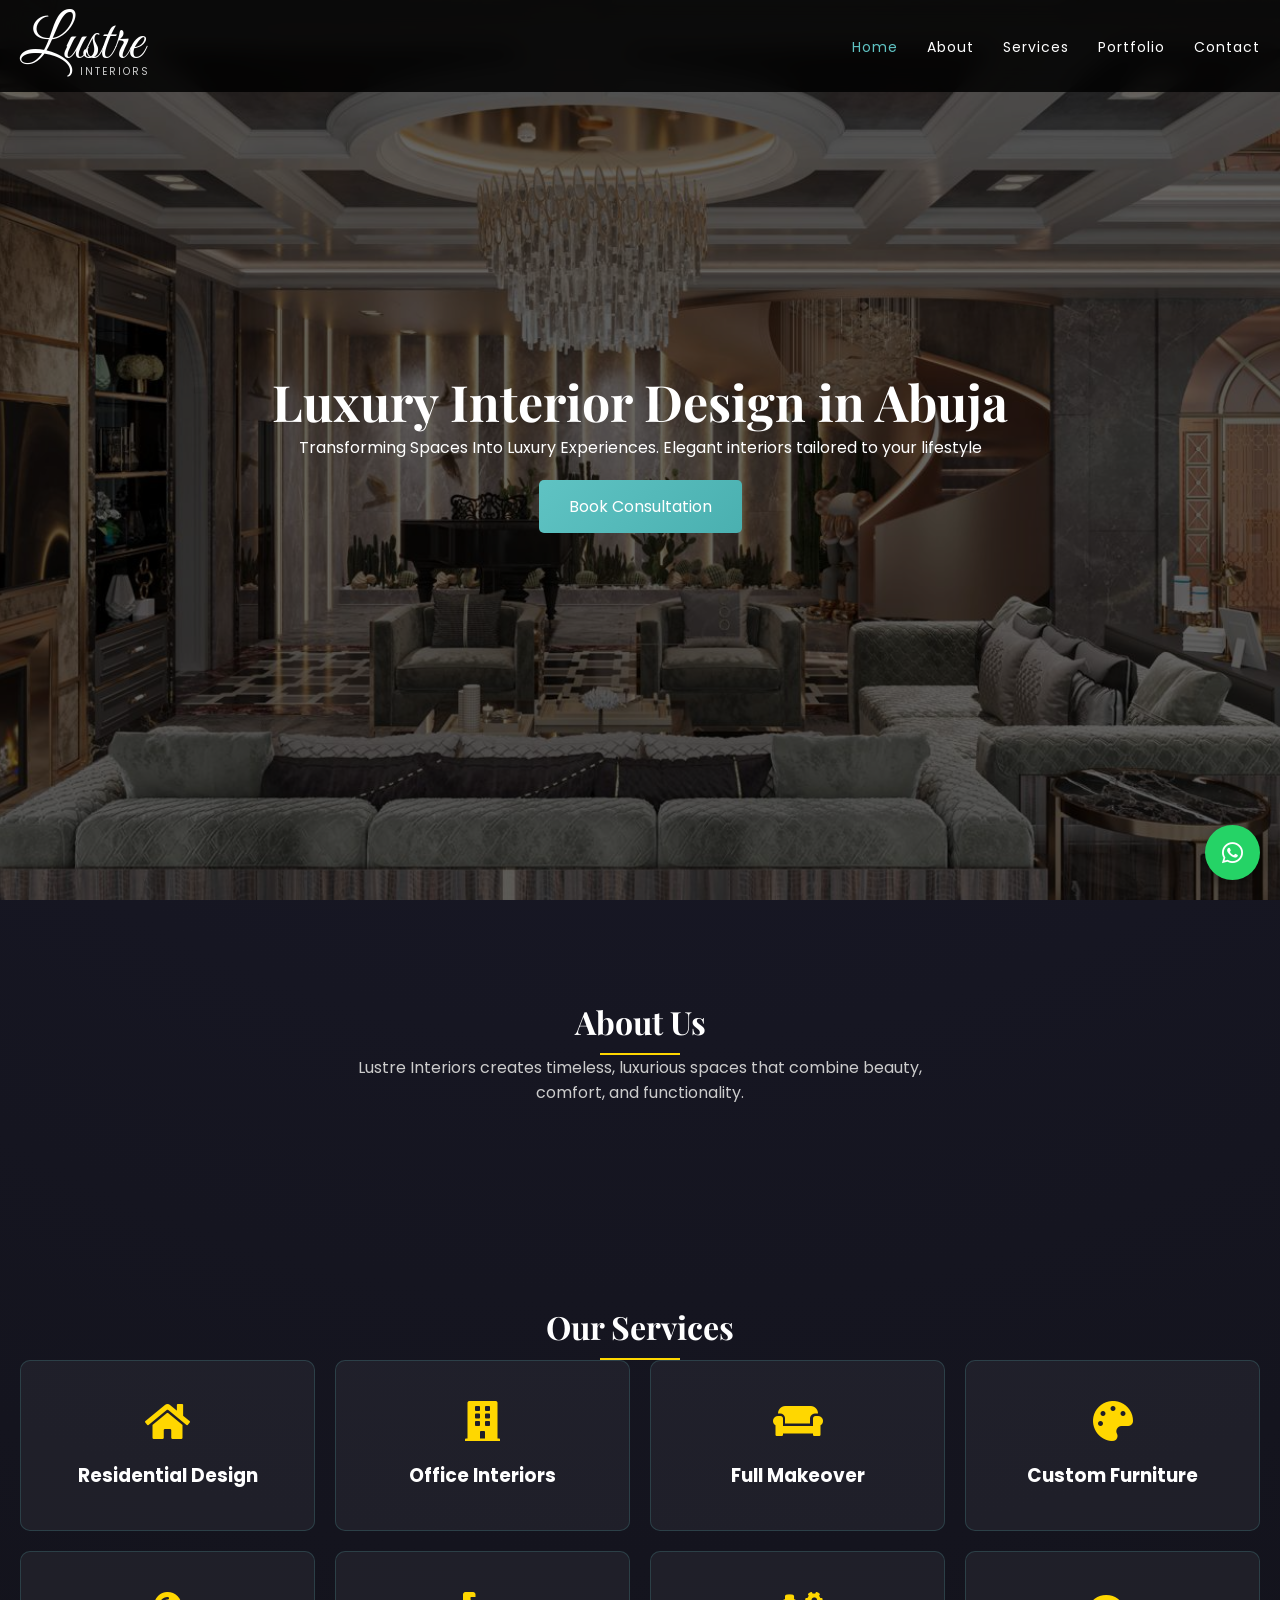
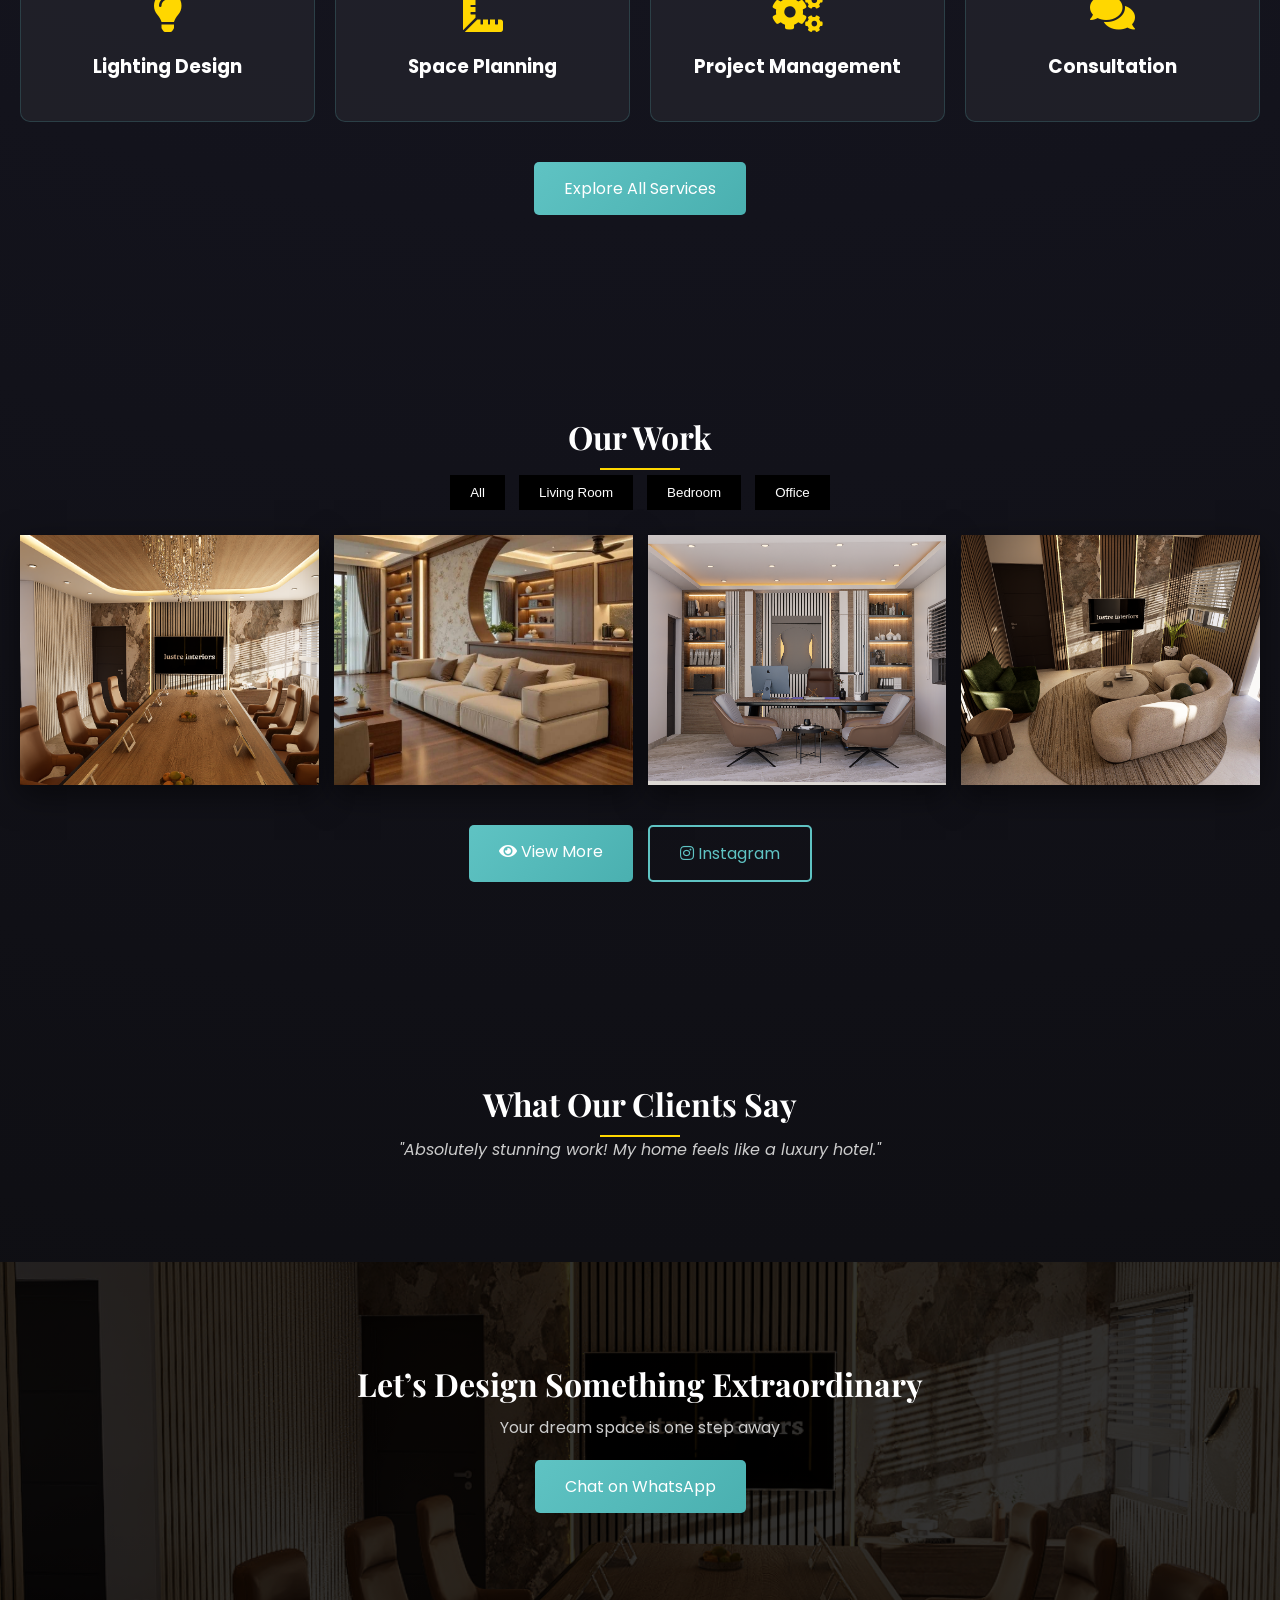
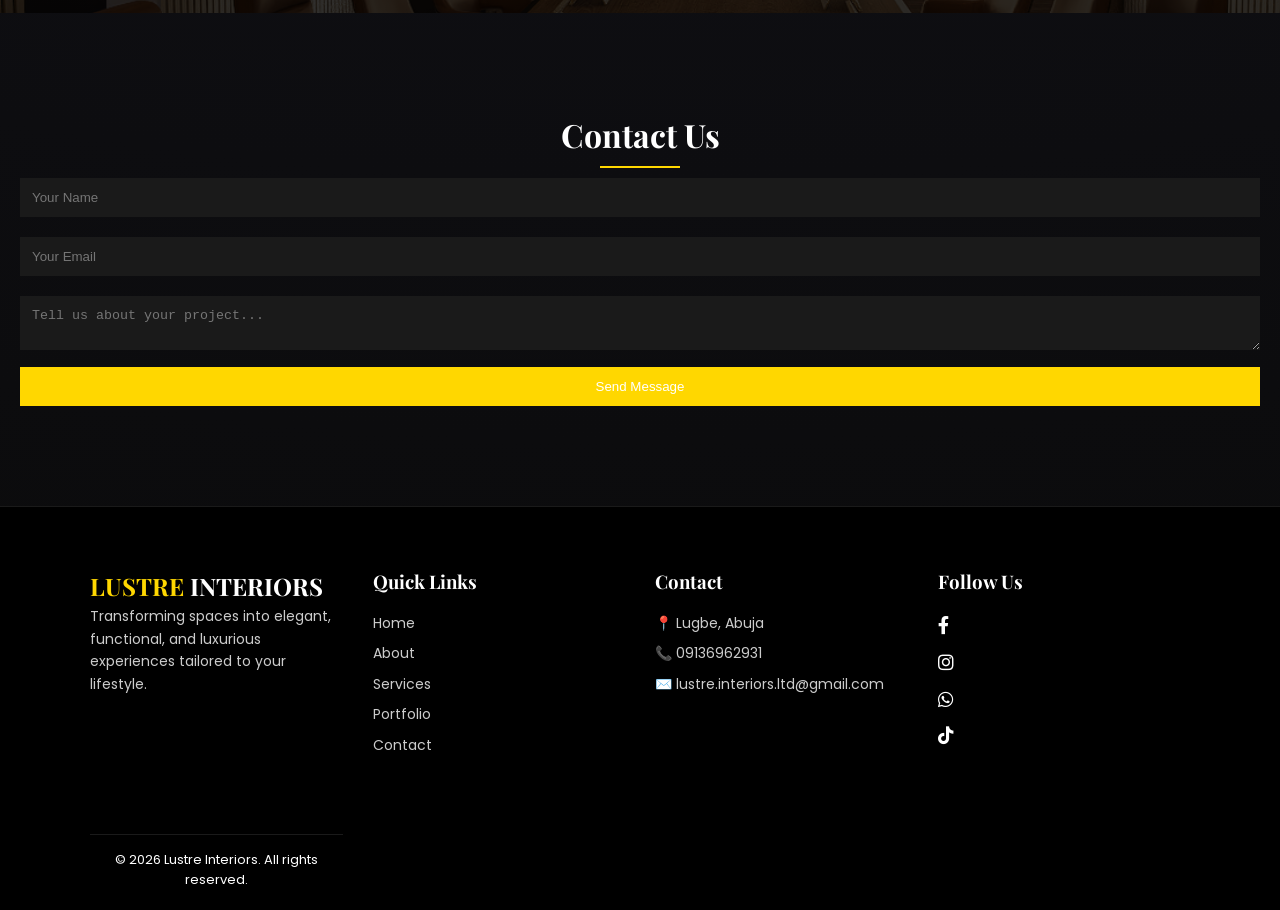
<file: index.html>
<!DOCTYPE html>
<html lang="en">
<head>
  <meta charset="UTF-8">

  <!-- SEO META TAGS -->
  <title>Luxury Interior Design in Abuja | Lustre Interiors</title>
  <meta name="viewport" content="width=device-width, initial-scale=1.0">
  <meta name="description" content="Luxury interior design services in Abuja. Lustre Interiors transforms homes and offices into elegant, functional spaces.">
<meta name="keywords" content="interior design Abuja, home decor Nigeria, luxury interiors, office design Abuja">
<meta name="author" content="Lustre Interiors">

<!-- Open Graph  -->
<meta property="og:title" content="Lustre Interiors">
<meta property="og:description" content="Transforming spaces into luxury experiences">
<meta property="og:image" content="images/preview.jpg">
<meta property="og:type" content="website">

<!-- Favicon -->
<link rel="icon"  href="images/logo1.png">

  <!-- Google Fonts -->
   <link href="https://fonts.googleapis.com/css2?family=Great+Vibes&display=swap" rel="stylesheet">
  <link href="https://fonts.googleapis.com/css2?family=Playfair+Display:wght@600&family=Poppins:wght@300;400;500&display=swap" rel="stylesheet">

  <!-- Icons -->
  <link rel="stylesheet" href="https://cdnjs.cloudflare.com/ajax/libs/font-awesome/5.15.4/css/all.min.css">
  
  <!-- CSS -->
  <link rel="stylesheet" href="style.css">
</head>

<body>
    <!-- LOADER -->
     <div id="loader">
  <div class="loader-content">
    <h1 class="logo-script">Lustre</h1>
    <p class="logo-sub">INTERIORS</p>
  </div>
</div>

<!-- NAVBAR -->
<header class="navbar">

  <!-- LOGO -->
    <div class="logo-text">
      <span class="logo-script">Lustre</span>
      <span class="logo-sub">INTERIORS</span>
    </div>

  <!-- NAV LINKS (CENTER) -->
  <nav id="nav-menu">
    <a href="index.html" class="nav-link active">Home</a>
    <a href="about.html" class="nav-link">About</a>
    <a href="services.html" class="nav-link">Services</a>
    <a href="portfolio.html" class="nav-link">Portfolio</a>
    <a href="contact.html" class="nav-link">Contact</a>
  </nav>

  <!-- MENU TOGGLE (RIGHT) -->
  <div class="menu-toggle" id="menu-toggle">
    <i class="fas fa-bars"></i>
  </div>

</header>

<!-- HERO -->
<section class="hero">
  <div class="hero-content">
    <h1>Luxury Interior Design in Abuja</h1>
    <p>Transforming Spaces Into Luxury Experiences. Elegant interiors tailored to your lifestyle</p>
    <a href="contact.html" class="btn">Book Consultation</a>
  </div>
</section>

<!-- ABOUT -->
<section class="section fade-in">
  <h2>About Us</h2>
  <p>Lustre Interiors creates timeless, luxurious spaces that combine beauty, comfort, and functionality.</p>
</section>

<!-- SERVICES -->
<section class="section services fade-in">
  <h2>Our Services</h2>
  <div class="grid">

     <div class="card"><i class="fas fa-home icon"></i><h3>Residential Design</h3></div>
    <div class="card"><i class="fas fa-building icon"></i><h3>Office Interiors</h3></div>
    <div class="card"><i class="fas fa-couch icon"></i><h3>Full Makeover</h3></div>
    <div class="card"><i class="fas fa-palette icon"></i><h3>Custom Furniture</h3></div>
    <div class="card"><i class="fas fa-lightbulb icon"></i><h3>Lighting Design</h3></div>
    <div class="card"><i class="fas fa-ruler-combined icon"></i><h3>Space Planning</h3></div>
    <div class="card"><i class="fas fa-cogs icon"></i><h3>Project Management</h3></div>
    <div class="card"><i class="fas fa-comments icon"></i><h3>Consultation</h3></div>

  </div>

  <!-- VIEW ALL SERVICES BUTTON -->
<div class="services-btn">
  <a href="services.html" class="btn">Explore All Services</a>
</div>
</section>

<!-- PORTFOLIO -->
<section class="section">
  <h2>Our Work</h2>

  <!-- FILTER BUTTONS -->
  <div class="filters">
    <button onclick="filterSelection('all')">All</button>
    <button onclick="filterSelection('living')">Living Room</button>
    <button onclick="filterSelection('bedroom')">Bedroom</button>
    <button onclick="filterSelection('office')">Office</button>
  </div>

  <!-- GALLERY -->
 <div class="gallery">
    <img src="images/conference3.png" alt="Interior project" class="filter living">
    <img src="images/livingroom3.jpeg" alt="Interior project" class="filter bedroom">
    <img src="images/md2.png" alt="Interior project" class="filter office">
    <img src="images/lobby2.png" alt="Interior project" class="filter living">
  </div>

  <!-- VIEW MORE BUTTON -->
<div class="portfolio-btn">
    <a href="portfolio.html" class="btn"><i class="fas fa-eye"></i> View More</a>
    <a href="https://instagram.com/lustre_interiors" target="_blank" class="btn outline">
      <i class="fab fa-instagram"></i> Instagram
    </a>
  </div>
</section>

<!-- TESTIMONIALS -->
<section class="section testimonial">
  <h2>What Our Clients Say</h2>
  <div class="slider">
    <p class="slide active">"Absolutely stunning work! My home feels like a luxury hotel."</p>
    <p class="slide">"Professional, detailed and elegant. Highly recommend!"</p>
    <p class="slide">"They transformed my space beyond expectations."</p>
  </div>
</section>

<!-- CTA -->
<section class="cta">
  <h2>Let’s Design Something Extraordinary</h2>
  <p>Your dream space is one step away</p>
  <a href="https://wa.me/2349136962931" class="btn">Chat on WhatsApp</a>
</section>

<!-- Lightbox -->
<div id="lightbox" class="lightbox">
  <span onclick="closeLightbox()" class="close">&times;</span>
  <img id="lightbox-img">
</div>

<!-- CONTACT -->
<section class="section">
  <h2>Contact Us</h2>

  <!-- FORM -->
<form action="https://formspree.io/f/xykbapwp" method="POST" class="contact-form">      
     <input type="text" name="name" placeholder="Your Name" required>

    <input type="email" name="email" placeholder="Your Email" required>

    <textarea name="message" placeholder="Tell us about your project..." required></textarea>

    <button type="submit">Send Message</button>
    </form>
</section>

<!-- FOOTER -->
<footer class="footer">
  <div class="footer-container">

    <!-- BRAND -->
    <div class="footer-col">
      <h2 class="footer-logo"><span>LUSTRE</span> INTERIORS</h2>
      <p>
        Transforming spaces into elegant, functional, and luxurious experiences tailored to your lifestyle.
      </p>
    </div>

    <!-- QUICK LINKS -->
    <div class="footer-col">
      <h3>Quick Links</h3>
      <a href="index.html">Home</a>
      <a href="about.html">About</a>
      <a href="services.html">Services</a>
      <a href="portfolio.html">Portfolio</a>
      <a href="contact.html">Contact</a>
    </div>

    <!-- CONTACT -->
    <div class="footer-col">
      <h3>Contact</h3>
      <p>📍 Lugbe, Abuja</p>
      <p>📞 09136962931</p>
      <p>✉️ lustre.interiors.ltd@gmail.com</p>
    </div>

    <div class="footer-col">
  <h3>Follow Us</h3>

  <div class="socials">
    <a href="https://facebook.com/lustre interiors" target="_blank">
      <i class="fab fa-facebook-f"></i>
    </a>

    <a href="https://instagram.com/lustre_interiors" target="_blank">
      <i class="fab fa-instagram"></i>
    </a>

    <a href="https://wa.me/2349136962931" target="_blank">
      <i class="fab fa-whatsapp"></i>
    </a>

    <a href="https://tiktok.com/@lustre.interiors" target="_blank">
      <i class="fab fa-tiktok"></i>
    </a>

  </div>
</div>

  <div class="footer-bottom">
    <p>© 2026 Lustre Interiors. All rights reserved.</p>
  </div>
</footer>

<!-- WhatsApp Button -->
<a href="https://wa.me/2349136962931" class="whatsapp" target="_blank">
  <i class="fab fa-whatsapp"></i>
</a>

<!-- JS -->
<script src="script.js"></script>

</body>
</html>
</file>
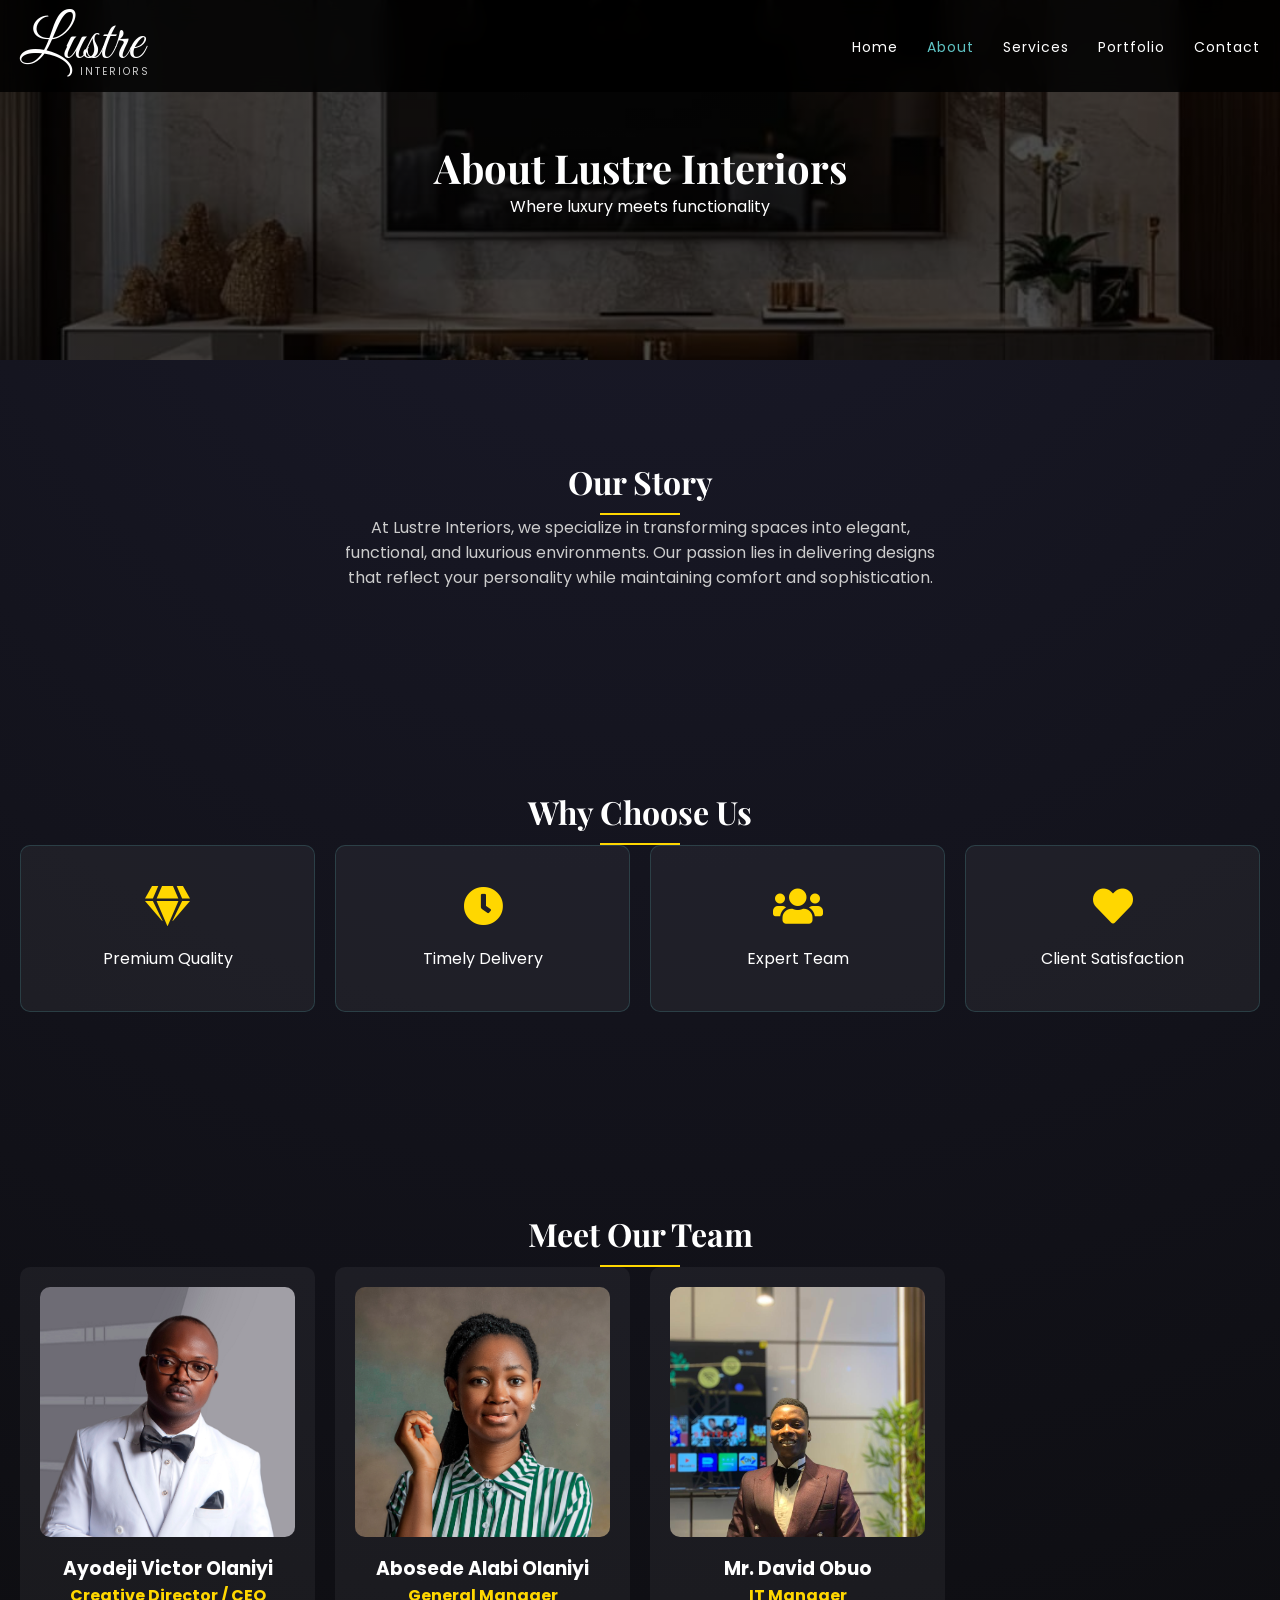
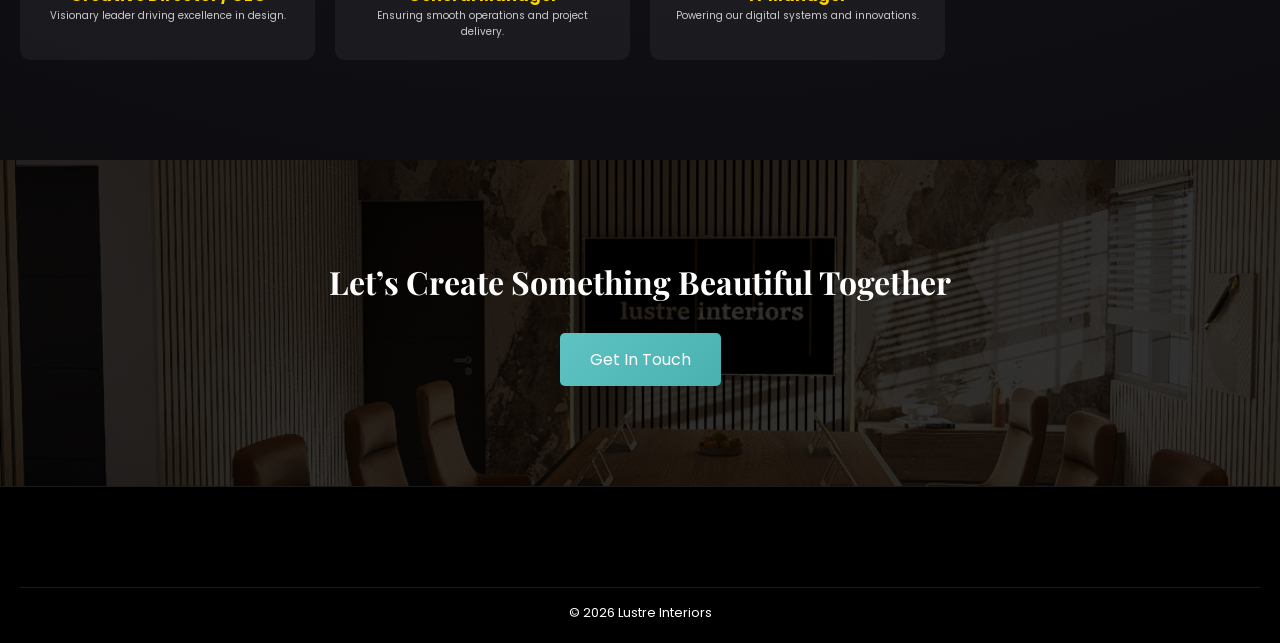
<file: about.html>
<!DOCTYPE html>
<html lang="en">
<head>
  <meta charset="UTF-8">
  <title>About Us - Lustre Interiors</title>
  <meta name="viewport" content="width=device-width, initial-scale=1.0">
  <meta name="description" content="Luxury interior design services in Abuja. Lustre Interiors transforms homes and offices into elegant, functional spaces.">
<meta name="keywords" content="interior design Abuja, home decor Nigeria, luxury interiors, office design Abuja">
<meta name="author" content="Lustre Interiors">

<meta property="og:title" content="Lustre Interiors">
<meta property="og:description" content="Transforming spaces into luxury experiences">
<meta property="og:image" content="images/preview.jpg">
<meta property="og:type" content="website">

  <!-- Google Fonts -->
   <link href="https://fonts.googleapis.com/css2?family=Great+Vibes&display=swap" rel="stylesheet">
  <link href="https://fonts.googleapis.com/css2?family=Playfair+Display:wght@600&family=Poppins:wght@300;400;500&display=swap" rel="stylesheet">

  <!-- Icons -->
  <link rel="stylesheet" href="https://cdnjs.cloudflare.com/ajax/libs/font-awesome/5.15.4/css/all.min.css">
  
  <!-- CSS -->
  <link rel="stylesheet" href="style.css">
</head>

<body>
    <!-- LOADER -->
     <div id="loader">
  <div class="loader-content">
    <h1 class="logo-script">Lustre</h1>
    <p class="logo-sub">INTERIORS</p>
  </div>
</div>

<!-- NAVBAR -->
<header class="navbar">

  <!-- LOGO -->
    <div class="logo-text">
      <span class="logo-script">Lustre</span>
      <span class="logo-sub">INTERIORS</span>
    </div>

  <!-- NAV LINKS (CENTER) -->
  <nav id="nav-menu">
    <a href="index.html" class="nav-link">Home</a>
    <a href="about.html" class="nav-link active">About</a>
    <a href="services.html" class="nav-link">Services</a>
    <a href="portfolio.html" class="nav-link">Portfolio</a>
    <a href="contact.html" class="nav-link">Contact</a>
  </nav>

  <!-- MENU TOGGLE (RIGHT) -->
  <div class="menu-toggle" id="menu-toggle">
    <i class="fas fa-bars"></i>
  </div>

</header>

<!-- HERO -->
<section class="about-hero">
  <h1>About Lustre Interiors</h1>
  <p>Where luxury meets functionality</p>
</section>

<!-- STORY -->
<section class="section">
  <h2>Our Story</h2>
  <p>
    At Lustre Interiors, we specialize in transforming spaces into elegant, functional,
    and luxurious environments. Our passion lies in delivering designs that reflect
    your personality while maintaining comfort and sophistication.
  </p>
</section>

<!-- VALUES -->
<section class="section values">
  <h2>Why Choose Us</h2>

  <div class="grid">
    <div class="card"><i class="fas fa-gem icon"></i>Premium Quality</div>
    <div class="card"><i class="fas fa-clock icon"></i>Timely Delivery</div>
    <div class="card"><i class="fas fa-users icon"></i>Expert Team</div>
    <div class="card"><i class="fas fa-heart icon"></i>Client Satisfaction</div>
  </div>
</section>

<!-- TEAM -->
<section class="section team">
  <h2>Meet Our Team</h2>

  <div class="team-grid">

    <div class="team-card">
      <img src="images/ceo.jpg">
      <h3>Ayodeji Victor Olaniyi</h3>
       <h4>Creative Director / CEO</h4>
      <p>Visionary leader driving excellence in design.</p>
    </div>

    <div class="team-card">
      <img src="images/manager.jpg">
      <h3>Abosede Alabi Olaniyi</h3>
        <h4>General Manager</h4>
      <p>Ensuring smooth operations and project delivery.</p>
    </div>

    <div class="team-card">
      <img src="images/ogadave.jpg">
      <h3>Mr. David Obuo</h3>
      <h4>IT Manager</h4>
      <p>Powering our digital systems and innovations.</p>
    </div>

    <!--- 
    <div class="team-card">
      <img src="images/team.jpg">
      <h3>Our Team</h3>
      <p>Dedicated professionals bringing ideas to life.</p>
    </div>
    -->
    

  </div>
</section>

<!-- CTA -->
<section class="cta">
  <h2>Let’s Create Something Beautiful Together</h2>
  <a href="contact.html" class="btn">Get In Touch</a>
</section>

<!-- FOOTER -->
<footer class="footer">
  <div class="footer-bottom">
    <p>© 2026 Lustre Interiors</p>
  </div>
</footer>

<!-- JS -->
<script src="script.js"></script>

</body>
</html>
</file>
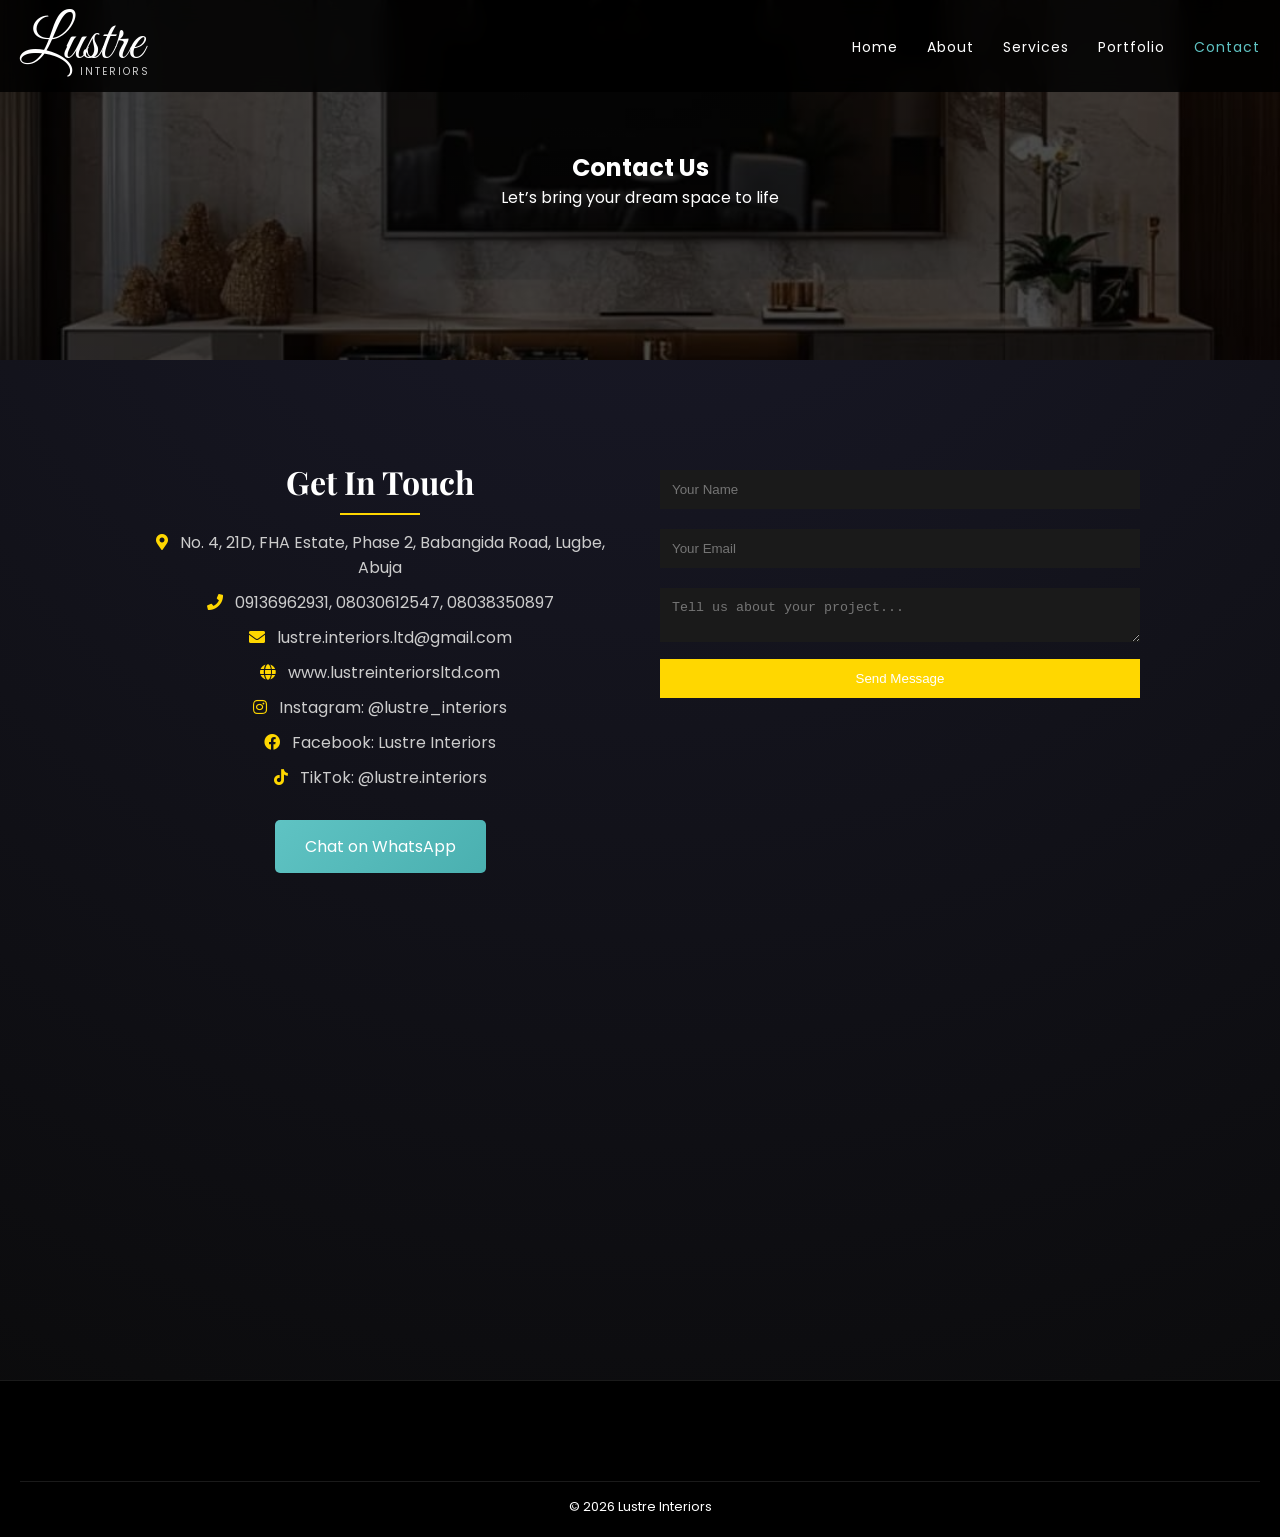
<file: contact.html>
<!DOCTYPE html>
<html lang="en">
<head>
  <meta charset="UTF-8">
  <title>Contact Us - Lustre Interiors</title>
  <meta name="viewport" content="width=device-width, initial-scale=1.0">
  <meta name="description" content="Luxury interior design services in Abuja. Lustre Interiors transforms homes and offices into elegant, functional spaces.">
<meta name="keywords" content="interior design Abuja, home decor Nigeria, luxury interiors, office design Abuja">
<meta name="author" content="Lustre Interiors">

<meta property="og:title" content="Lustre Interiors">
<meta property="og:description" content="Transforming spaces into luxury experiences">
<meta property="og:image" content="images/preview.jpg">
<meta property="og:type" content="website">

  <!-- Google Fonts -->
   <link href="https://fonts.googleapis.com/css2?family=Great+Vibes&display=swap" rel="stylesheet">
  <link href="https://fonts.googleapis.com/css2?family=Playfair+Display:wght@600&family=Poppins:wght@300;400;500&display=swap" rel="stylesheet">

  <!-- Icons -->
  <link rel="stylesheet" href="https://cdnjs.cloudflare.com/ajax/libs/font-awesome/5.15.4/css/all.min.css">
  
  <!-- CSS -->
  <link rel="stylesheet" href="style.css">
</head>

<body>
   <!-- LOADER -->
     <div id="loader">
  <div class="loader-content">
    <h1 class="logo-script">Lustre</h1>
    <p class="logo-sub">INTERIORS</p>
  </div>
</div>

<!-- NAVBAR -->
<header class="navbar">

  <!-- LOGO -->
    <div class="logo-text">
      <span class="logo-script">Lustre</span>
      <span class="logo-sub">INTERIORS</span>
    </div>

  <!-- NAV LINKS (CENTER) -->
  <nav id="nav-menu">
    <a href="index.html" class="nav-link">Home</a>
    <a href="about.html" class="nav-link">About</a>
    <a href="services.html" class="nav-link">Services</a>
    <a href="portfolio.html" class="nav-link">Portfolio</a>
    <a href="contact.html" class="nav-link active">Contact</a>
  </nav>

  <!-- MENU TOGGLE (RIGHT) -->
  <div class="menu-toggle" id="menu-toggle">
    <i class="fas fa-bars"></i>
  </div>

</header>

<!-- HERO -->
<section class="contact-hero">
  <h1>Contact Us</h1>
  <p>Let’s bring your dream space to life</p>
</section>

<!-- CONTACT SECTION -->
<section class="section contact-section">

  <div class="contact-container">

    <!-- CONTACT INFO -->
    <div class="contact-info">
      <h2>Get In Touch</h2>

      <p><i class="fas fa-map-marker-alt"></i> No. 4, 21D, FHA Estate, Phase 2, Babangida Road, Lugbe, Abuja</p>
      <p><i class="fas fa-phone"></i> 09136962931, 08030612547, 08038350897</p>
      <p><i class="fas fa-envelope"></i> lustre.interiors.ltd@gmail.com</p>
      <p><i class="fas fa-globe"></i> www.lustreinteriorsltd.com</p>
      <p><i class="fab fa-instagram"></i> Instagram: @lustre_interiors</p>
      <p><i class="fab fa-facebook"></i> Facebook: Lustre Interiors</p>
      <p><i class="fab fa-tiktok"></i> TikTok: @lustre.interiors</p>


      <a href="https://wa.me/2349136962931" class="btn">Chat on WhatsApp</a>
    </div>

    <!-- FORM -->
<form action="https://formspree.io/f/xykbapwp" method="POST" class="contact-form">      
    <input type="text" placeholder="Your Name" required>
      <input type="email" placeholder="Your Email" required>
      <textarea placeholder="Tell us about your project..." required></textarea>
      <button type="submit">Send Message</button>
    </form>

  </div>

</section>

<!-- MAP -->
<section class="map">
  <iframe 
    src="https://maps.app.goo.gl/6utAn2efr2NdLXAVA"
    frameborder="0"
    allowfullscreen="">
  </iframe>
</section>

<!-- FOOTER -->
<footer class="footer">
  <div class="footer-bottom">
    <p>© 2026 Lustre Interiors</p>
  </div>
</footer>

<!-- JS -->
<script src="script.js"></script>

</body>
</html>
</file>
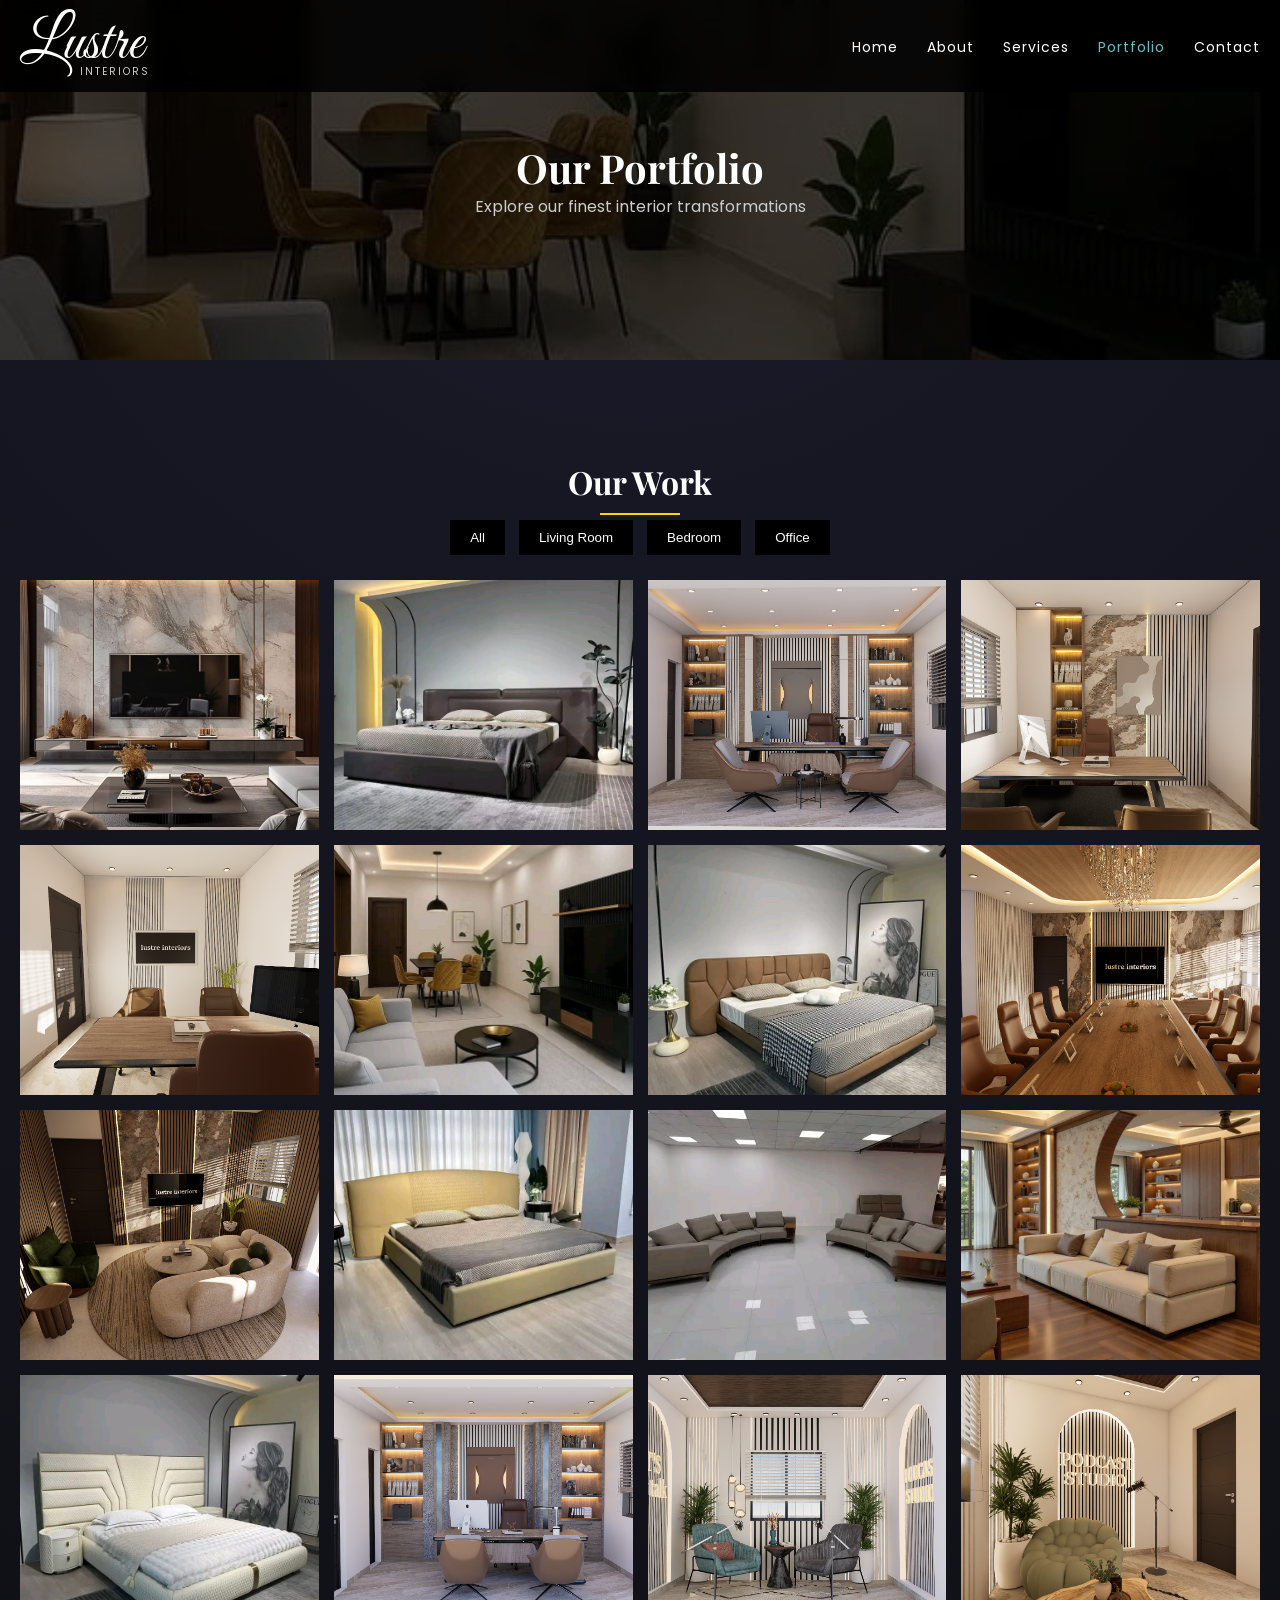
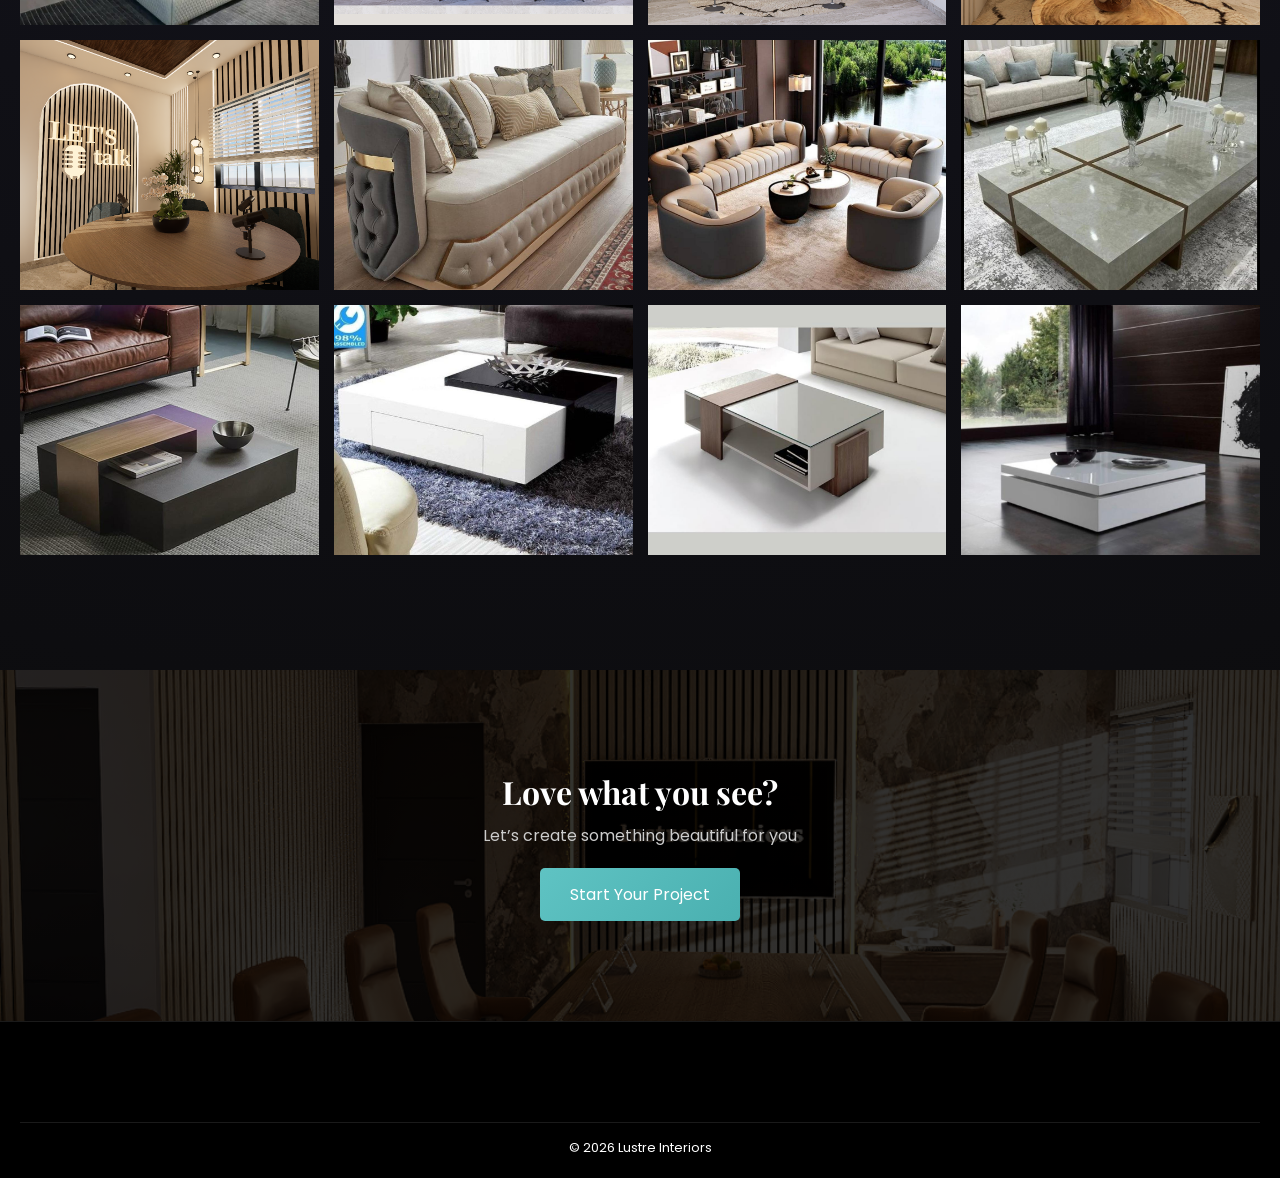
<file: portfolio.html>
<!DOCTYPE html>
<html lang="en">
<head>
  <meta charset="UTF-8">
  <title>Portfolio - Lustre Interiors</title>
  <meta name="viewport" content="width=device-width, initial-scale=1.0">
<meta name="description" content="Luxury interior design services in Abuja. Lustre Interiors transforms homes and offices into elegant, functional spaces.">
<meta name="keywords" content="interior design Abuja, home decor Nigeria, luxury interiors, office design Abuja">
<meta name="author" content="Lustre Interiors">

<meta property="og:title" content="Lustre Interiors">
<meta property="og:description" content="Transforming spaces into luxury experiences">
<meta property="og:image" content="images/preview.jpg">
<meta property="og:type" content="website">

  <!-- Google Fonts -->
   <link href="https://fonts.googleapis.com/css2?family=Great+Vibes&display=swap" rel="stylesheet">
  <link href="https://fonts.googleapis.com/css2?family=Playfair+Display:wght@600&family=Poppins:wght@300;400;500&display=swap" rel="stylesheet">

  <!-- Icons -->
  <link rel="stylesheet" href="https://cdnjs.cloudflare.com/ajax/libs/font-awesome/5.15.4/css/all.min.css">
  
  <!-- CSS -->
  <link rel="stylesheet" href="style.css">
</head>

<body>
    <!-- LOADER -->
     <div id="loader">
  <div class="loader-content">
    <h1 class="logo-script">Lustre</h1>
    <p class="logo-sub">INTERIORS</p>
  </div>
</div>

<!-- NAVBAR -->
<header class="navbar">

  <!-- LOGO -->
    <div class="logo-text">
      <span class="logo-script">Lustre</span>
      <span class="logo-sub">INTERIORS</span>
    </div>

  <!-- NAV LINKS (CENTER) -->
  <nav id="nav-menu">
    <a href="index.html" class="nav-link">Home</a>
    <a href="about.html" class="nav-link">About</a>
    <a href="services.html" class="nav-link">Services</a>
    <a href="portfolio.html" class="nav-link active">Portfolio</a>
    <a href="contact.html" class="nav-link">Contact</a>
  </nav>

  <!-- MENU TOGGLE (RIGHT) -->
  <div class="menu-toggle" id="menu-toggle">
    <i class="fas fa-bars"></i>
  </div>

</header>

<!-- HERO -->
<section class="portfolio-hero">
  <h1>Our Portfolio</h1>
  <p>Explore our finest interior transformations</p>
</section>

<!-- PORTFOLIO -->
<section class="section">

  <h2>Our Work</h2>
  <!-- FILTERS -->
  <div class="filters">
    <button onclick="filterSelection('all')">All</button>
    <button onclick="filterSelection('living')">Living Room</button>
    <button onclick="filterSelection('bedroom')">Bedroom</button>
    <button onclick="filterSelection('office')">Office</button>
  </div>

  <!-- GALLERY -->
  <div class="gallery">

    <div class="gallery-item filter living">
      <img src="images/livingroom1.jpeg">
      <div class="overlay">Luxury Living Room</div>
    </div>

    <div class="gallery-item filter bedroom">
      <img src="images/bedroom1.jpeg">
      <div class="overlay">Modern Bedroom</div>
    </div>

    <div class="gallery-item filter office">
      <img src="images/md2.png">
      <div class="overlay">Executive Office</div>
    </div>

     <div class="gallery-item filter office">
      <img src="images/manager2.png">
      <div class="overlay">Manager Office</div>
    </div>

     <div class="gallery-item filter office">
      <img src="images/manager1.png">
      <div class="overlay">Director's Office</div>
    </div>

    <div class="gallery-item filter living">
      <img src="images/livingroom2.jpeg">
      <div class="overlay">Contemporary Space</div>
    </div>

    <div class="gallery-item filter bedroom">
      <img src="images/bedroom2.jpeg">
      <div class="overlay">Cozy Retreat</div>
    </div>

    <div class="gallery-item filter office">
      <img src="images/conference3.png">
      <div class="overlay">Conference Room</div>
    </div>

    <div class="gallery-item filter living">
      <img src="images/lobby2.png">
      <div class="overlay">Hotel Lobby</div>
    </div>

    <div class="gallery-item filter bedroom">
      <img src="images/bedroom3.jpeg">
      <div class="overlay">Elegant Bedroom</div>
    </div>

    <div class="gallery-item filter office">
      <img src="images/workspace.jpeg">
      <div class="overlay">Creative Workspace</div>
    </div>

    <div class="gallery-item filter living">
      <img src="images/livingroom3.jpeg">
      <div class="overlay">Minimalist Living Room</div>
    </div>

    <div class="gallery-item filter bedroom">
      <img src="images/bedroom4.jpeg">
      <div class="overlay">Chic Bedroom</div>
    </div>

    <div class="gallery-item filter office">
      <img src="images/md3.png">
      <div class="overlay">Modern Office</div>
    </div>

    <div class="gallery-item filter podcast studio">
        <img src="images/podcast2.png">
        <div class="overlay">Podcast Studio</div>
        </div>

  <div class="gallery-item filter podcast studio">
        <img src="images/podcast4.png">
        <div class="overlay">Podcast Studio</div>
        </div>

        <div class="gallery-item filter podcast studio">
        <img src="images/podcast3.png">
        <div class="overlay">Podcast Studio</div>
        </div>

        <div class="gallery-item filter sofa">
        <img src="images/sofa5.jpeg">
        <div class="overlay">Custom Sofa</div>
        </div>

        <div class="gallery-item filter sofa">
        <img src="images/sofaset2.jpeg">
        <div class="overlay">Sofa Set</div>
        </div>

        <div class="gallery-item filter center table">
        <img src="images/centre_table1.jpeg">
        <div class="overlay">Center Table</div>
        </div>

        <div class="gallery-item filter center table">
        <img src="images/centre_table2.jpeg">
        <div class="overlay">Center Table</div>
        </div>

         <div class="gallery-item filter center table">
        <img src="images/centre_table3.jpeg">
        <div class="overlay">Center Table</div>
        </div>
        
         <div class="gallery-item filter center table">
        <img src="images/centre_table4.jpeg">
        <div class="overlay">Center Table</div>
        </div>

         <div class="gallery-item filter center table"> 
        <img src="images/centre_table5.jpeg">
        <div class="overlay">Center Table</div>
        </div>

         <div class="gallery-item filter center table">

  </div>

</section>

<!-- CTA -->
<section class="cta">
  <h2>Love what you see?</h2>
  <p>Let’s create something beautiful for you</p>
  <a href="https://wa.me/2349136962931" class="btn">Start Your Project</a>
</section>

<!-- FOOTER -->
<footer class="footer">
  <div class="footer-bottom">
    <p>© 2026 Lustre Interiors</p>
  </div>
</footer>

<!-- LIGHTBOX -->
<div id="lightbox" class="lightbox">
  <span onclick="closeLightbox()" class="close">&times;</span>
  <img id="lightbox-img">
</div>

<!-- JS -->
<script src="script.js"></script>

</body>
</html>
</file>
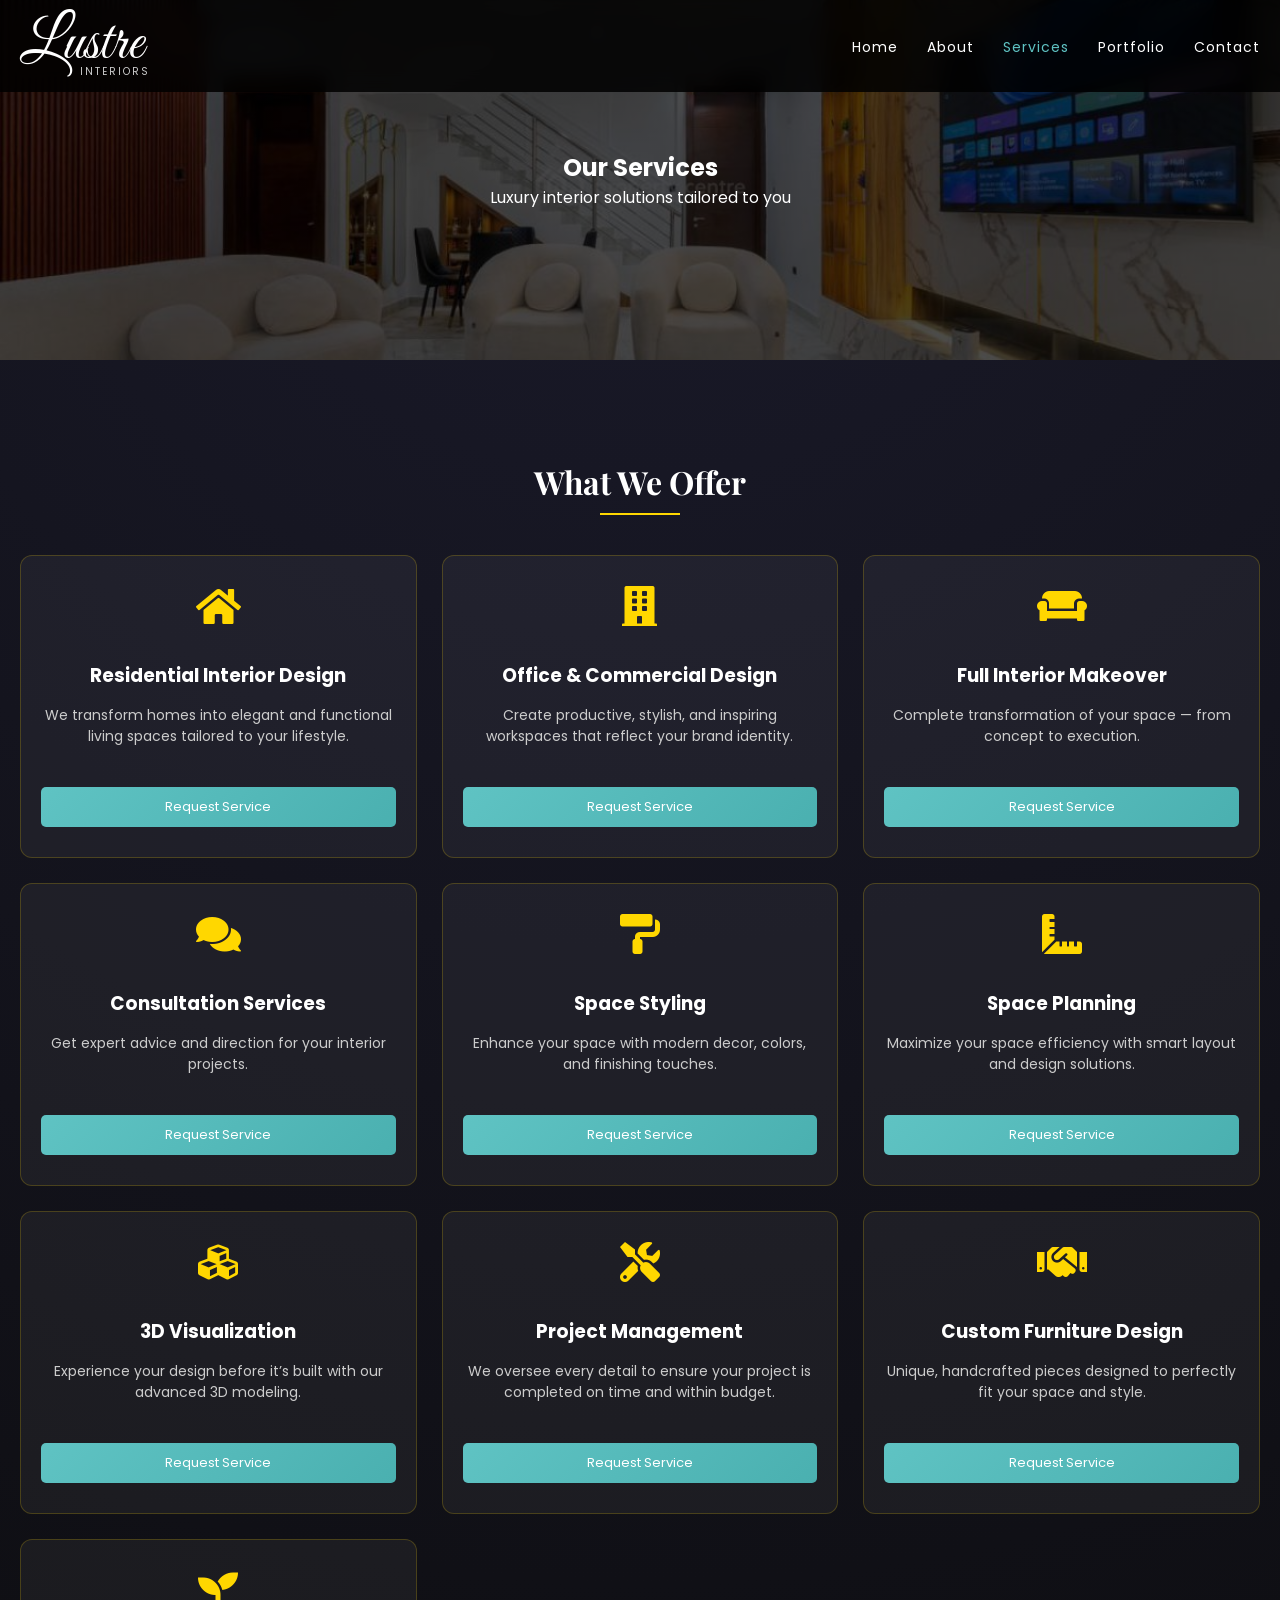
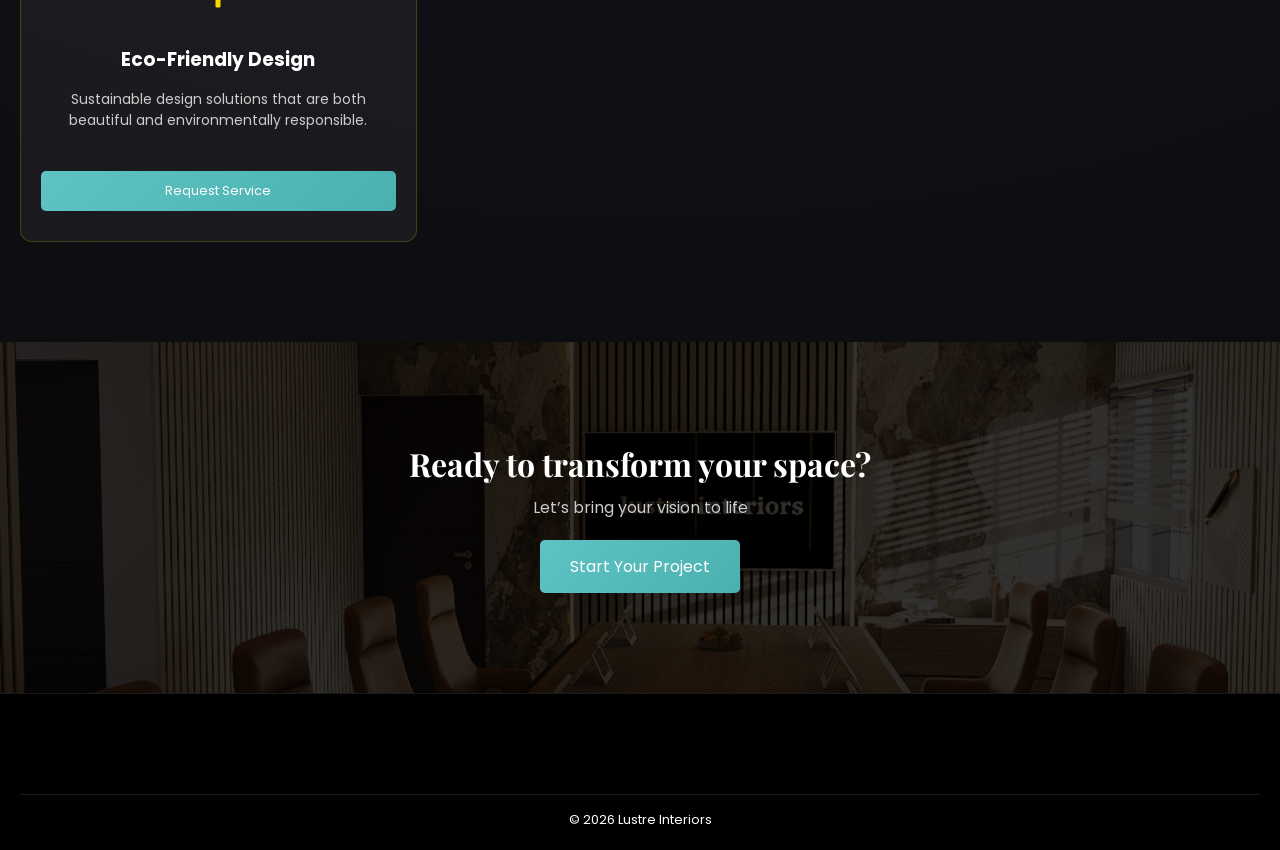
<file: services.html>
<!DOCTYPE html>
<html lang="en">
<head>
  <meta charset="UTF-8">
  <title>Our Services - Lustre Interiors</title>
  <meta name="viewport" content="width=device-width, initial-scale=1.0">
  <meta name="description" content="Luxury interior design services in Abuja. Lustre Interiors transforms homes and offices into elegant, functional spaces.">
<meta name="keywords" content="interior design Abuja, home decor Nigeria, luxury interiors, office design Abuja">
<meta name="author" content="Lustre Interiors">

<meta property="og:title" content="Lustre Interiors">
<meta property="og:description" content="Transforming spaces into luxury experiences">
<meta property="og:image" content="images/preview.jpg">
<meta property="og:type" content="website">

  <!-- Google Fonts -->
   <link href="https://fonts.googleapis.com/css2?family=Great+Vibes&display=swap" rel="stylesheet">
  <link href="https://fonts.googleapis.com/css2?family=Playfair+Display:wght@600&family=Poppins:wght@300;400;500&display=swap" rel="stylesheet">

  <!-- Icons -->
  <link rel="stylesheet" href="https://cdnjs.cloudflare.com/ajax/libs/font-awesome/5.15.4/css/all.min.css">
  
  <!-- CSS -->
  <link rel="stylesheet" href="style.css">
</head>

<body>
    <!-- LOADER -->
     <div id="loader">
  <div class="loader-content">
    <h1 class="logo-script">Lustre</h1>
    <p class="logo-sub">INTERIORS</p>
  </div>
</div>

<!-- NAVBAR -->
<header class="navbar">

  <!-- LOGO -->
    <div class="logo-text">
      <span class="logo-script">Lustre</span>
      <span class="logo-sub">INTERIORS</span>
    </div>
    
  <!-- NAV LINKS (CENTER) -->
  <nav id="nav-menu">
    <a href="index.html" class="nav-link">Home</a>
    <a href="about.html" class="nav-link">About</a>
    <a href="services.html" class="nav-link active">Services</a>
    <a href="portfolio.html" class="nav-link">Portfolio</a>
    <a href="contact.html" class="nav-link">Contact</a>
  </nav>

  <!-- MENU TOGGLE (RIGHT) -->
  <div class="menu-toggle" id="menu-toggle">
    <i class="fas fa-bars"></i>
  </div>

</header>

<!-- HERO -->
<section class="services-hero">
  <h1>Our Services</h1>
  <p>Luxury interior solutions tailored to you</p>
</section>

<!-- SERVICES -->
<section class="section">

  <h2>What We Offer</h2>

  <div class="services-grid">

  <div class="service-card">
    <i class="fas fa-home icon"></i>
    <h3>Residential Interior Design</h3>
    <p>We transform homes into elegant and functional living spaces tailored to your lifestyle.</p>
<a href="https://wa.me/2349136962931?text=Hello,%20I%20am%20interested%20in%20Residential%20Interior%20Design" class="btn small">
  Request Service
</a>
  </div>

  <div class="service-card">
    <i class="fas fa-building icon"></i>
    <h3>Office & Commercial Design</h3>
    <p>Create productive, stylish, and inspiring workspaces that reflect your brand identity.</p>
<a href="https://wa.me/2349136962931?text=Hello,%20I%20am%20interested%20in%20Residential%20Interior%20Design" class="btn small">
  Request Service
</a>
  </div>

  <div class="service-card">
    <i class="fas fa-couch icon"></i>
    <h3>Full Interior Makeover</h3>
    <p>Complete transformation of your space — from concept to execution.</p>
<a href="https://wa.me/2349136962931?text=Hello,%20I%20am%20interested%20in%20Residential%20Interior%20Design" class="btn small">
  Request Service
</a>
  </div>

  <div class="service-card">
    <i class="fas fa-comments icon"></i>
    <h3>Consultation Services</h3>
    <p>Get expert advice and direction for your interior projects.</p>
<a href="https://wa.me/2349136962931?text=Hello,%20I%20am%20interested%20in%20Residential%20Interior%20Design" class="btn small">
  Request Service
</a>
  </div>

    <div class="service-card">
        <i class="fas fa-paint-roller icon"></i>
        <h3>Space Styling</h3>
        <p>Enhance your space with modern decor, colors, and finishing touches.</p>
<a href="https://wa.me/2349136962931?text=Hello,%20I%20am%20interested%20in%20Residential%20Interior%20Design" class="btn small">
  Request Service
</a>
    </div>

    <div class="service-card">
        <i class="fas fa-ruler-combined icon"></i>
        <h3>Space Planning</h3>
        <p>Maximize your space efficiency with smart layout and design solutions.</p>
<a href="https://wa.me/2349136962931?text=Hello,%20I%20am%20interested%20in%20Residential%20Interior%20Design" class="btn small">
  Request Service
</a>
    </div>

    <div class="service-card">
        <i class="fas fa-cubes icon"></i>
        <h3>3D Visualization</h3>
        <p>Experience your design before it’s built with our advanced 3D modeling.</p>
<a href="https://wa.me/2349136962931?text=Hello,%20I%20am%20interested%20in%20Residential%20Interior%20Design" class="btn small">
  Request Service
</a>
    </div>

    <div class="service-card">
        <i class="fas fa-tools icon"></i>
        <h3>Project Management</h3>
        <p>We oversee every detail to ensure your project is completed on time and within budget.</p>
<a href="https://wa.me/2349136962931?text=Hello,%20I%20am%20interested%20in%20Residential%20Interior%20Design" class="btn small">
  Request Service
</a>
    </div>

    <div class="service-card">
        <i class="fas fa-handshake icon"></i>
        <h3>Custom Furniture Design</h3>
        <p>Unique, handcrafted pieces designed to perfectly fit your space and style.</p>
<a href="https://wa.me/2349136962931?text=Hello,%20I%20am%20interested%20in%20Residential%20Interior%20Design" class="btn small">
  Request Service
</a>
    </div>

    <div class="service-card">
        <i class="fas fa-seedling icon"></i>
        <h3>Eco-Friendly Design</h3>
        <p>Sustainable design solutions that are both beautiful and environmentally responsible.</p>
<a href="https://wa.me/2349136962931?text=Hello,%20I%20am%20interested%20in%20Residential%20Interior%20Design" class="btn small">
  Request Service
</a>
    </div>

  </div>
</section>

<!-- CTA -->
<section class="cta">
  <h2>Ready to transform your space?</h2>
  <p>Let’s bring your vision to life</p>
  <a href="contact.html" class="btn">Start Your Project</a>
</section>

<!-- FOOTER -->
<footer class="footer">
  <div class="footer-bottom">
    <p>© 2026 Lustre Interiors</p>
  </div>
</footer>

<!-- JS -->
<script src="script.js"></script>

</body>
</html>
</file>
<file: style.css>
/* RESET */
* {
  margin: 0;
  padding: 0;
  box-sizing: border-box;
}

/* BRAND COLORS */
:root {
  --primary: #5fc3c3;
  --primary-dark: #4ab0b0;
  --bg-dark: #0a0a0a;
  --text-light: #ccc;
}

body {
  font-family: 'Poppins', sans-serif;
  color: #fff;
  background: radial-gradient(circle at top, #1a1a2a, #0a0a0a);
}

/* LOADER */
#loader {
  position: fixed;
  width: 100%;
  height: 100%;
  background: #000;
  display: flex;
  justify-content: center;
  align-items: center;
  z-index: 3000;
  overflow: hidden;
}

.loader-content {
  text-align: center;
  animation: fadeInScale 1.5s ease forwards;
}

/* LOGO TEXT */
.loader-content .logo-script {
  font-family: 'Great Vibes', cursive;
  font-size: 100px;
  color: #fff;
  opacity: 0;
  animation: textReveal 1.5s ease forwards;
}

.loader-content .logo-sub {
  font-size: 20px;
  letter-spacing: 5px;
  color: var(--text-light);
  margin-top: -35px;
  margin-left: 100px;
  opacity: 0;
  animation: textReveal 1.5s ease forwards;
  animation-delay: 0.5s;
}

/* ANIMATIONS */
@keyframes textReveal {
  0% {
    opacity: 0;
    transform: translateY(20px);
    letter-spacing: 10px;
  }
  100% {
    opacity: 1;
    transform: translateY(0);
    letter-spacing: 5px;
  }
}

@keyframes fadeInScale {
  0% {
    transform: scale(0.9);
    opacity: 0;
  }
  100% {
    transform: scale(1);
    opacity: 1;
  }
}

/* LOGO */
.logo-text {
  display: flex;
  flex-direction: column;
  align-items: flex-start;
  line-height: 1;
}

.logo-script {
  font-family: 'Great Vibes', cursive;
  font-size: 60px;
}

.logo-sub {
  font-size: 10px;
  letter-spacing: 2px;
  color: var(--text-light);
  margin-top: -8px;
  margin-left: 60px;
}

/* NAVBAR */
 .navbar {
  position: fixed;
  width: 100%;
  top: 0;
  display: flex;
  justify-content: space-between; /* THIS IS THE KEY */
  align-items: center;
  padding: 15px 20px;
  background: rgba(0,0,0,0.85);
  backdrop-filter: blur(10px);
  z-index: 1000;
}

.nav {
  display: flex;
  justify-content: center;
}

.nav-link {
  position: relative;
  color: #fff;
  margin-left: 25px;
  text-decoration: none;
  font-size: 14px;
  transition: color 0.3s;
  letter-spacing: 1px;
}

/* HOVER UNDERLINE EFFECT */
.nav-link::after {
  content: "";
  position: absolute;
  width: 0;
  height: 2px;
  background: var(--primary);
  left: 0;
  bottom: -5px;
  transition: 0.3s;
}

.nav-link:hover::after {
  width: 100%;
}

/* ACTIVE LINK */
.nav-link.active {
  color: var(--primary);
}

/* SCROLL EFFECT */
.navbar.scrolled {
  background: rgba(0,0,0,0.95);
}

/* MOBILE MENU ICON */
.menu-toggle {
  display: none;
  font-size: 24px;
  cursor: pointer;
  margin-left: auto;
}

@media (max-width: 768px) {

  .navbar {
    grid-template-columns: 1fr 1fr;
  }

  #nav-menu {
    position: absolute;
    top: 70px;
    right: 0;
    width: 100%;
    background: #000;
    flex-direction: column;
    display: none;
    text-align: center;
    padding: 20px 0;
  }

  #nav-menu.active {
    display: flex;
  }

  .menu-toggle {
    display: block;
  }

  .nav-link {
    margin: 15px 0;
  }
}

/* HERO */
.hero {
  height: 100vh;
  background: url('../images/lustre_hero.jpeg') center/cover no-repeat;
  display: flex;
  align-items: center;
  justify-content: center;
  text-align: center;
}

.hero::after {
  content: '';
  position: absolute; 
  width: 100%;
  height: 100%;
  background: rgba(0,0,0,0.6);
}

.hero-content {
  position: relative;
  z-index: 1;
}

.hero h1 {
  font-family: 'Playfair Display', serif;
  font-size: 50px;
}

/* BUTTONS */
.btn {
  display: inline-block;
  margin-top: 20px;
  padding: 14px 30px;
  background: linear-gradient(135deg, var(--primary), var(--primary-dark));
  color: #fff;
  text-decoration: none;
  border-radius: 5px;
  transition: 0.3s;
}

.btn:hover {
  background: #000;
  color: gold;
  border: 1px solid gold;
}

.btn.outline {
  background: transparent;
  color: var(--primary);
  border: 2px solid var(--primary);
}

.btn.outline:hover {
  background: var(--primary);
  color: #fff;
}

/* FILTERS */
.filters {
  margin-bottom: 20px;
}

.filters button {
  padding: 10px 20px;
  margin: 5px;
  border: none;
  background: #000;
  color: #fff;
  cursor: pointer;
}

.filters button:hover {
  background: gold;
  color: #000;
}

.filter {
  display: none;
}

.show {
  display: block;
}

/* SECTION */
.section {
  padding: 100px 20px;
  text-align: center;
}

.section h2 {
  font-family: 'Playfair Display', serif;
  font-size: 32px;
}

/* GOLD DIVIDER LINE */
.section h2::after {
  content: "";
  width: 80px;
  height: 2px;
  background: gold;
  display: block;
  margin: 10px auto 0;
}

.section p {
  max-width: 600px;
  margin: auto;
  color: var(--text-light)
}

.portfolio-btn {
    display: flex;
    justify-content: center;
    gap: 15px;
  margin-top: 20px;
  flex-wrap: wrap;
}

/* SERVICES */
.grid {
  display: grid;
  grid-template-columns: repeat(4, 1fr);
  gap: 20px;
}

.card {
  padding: 40px;
  background: rgba(255,255,255,0.05);
  border: 1px solid rgba(95,195,195,0.2);
  border-radius: 10px;
  transition: 0.3s;
}

.card:hover {
  transform: translateY(-10px);
  background: rgba(0,0,0,0.8);
}

.icon {
  font-size: 40px;
  margin-bottom: 20px;
  color: gold;
  display: block;
}

.card:hover .icon {
  transform: scale(1.2);
  transition: 0.3s;
}

.services-btn {
  text-align: center;
  margin-top: 20px;
}

/* GALLERY */
.gallery {
  display: grid;
  grid-template-columns: repeat(4, 1fr);
  gap: 15px;
}

.gallery img {
  width: 100%;
  height: 250px;
  object-fit: cover;
  transition: 0.4s;
  box-shadow: 0 10px 30px rgba(0,0,0,0.5);
}

.gallery img:hover {
  transform: scale(1.05);
  filter: brightness(70%);
}

.slider {
  position: relative;
  max-width: 600px;
  margin: auto;
}

.slide {
  display: none;
  font-style: italic;
}

.slide.active {
  display: block;
}

/* CTA */
.cta {
  background: linear-gradient(rgba(0,0,0,0.8), rgba(0,0,0,0.8)),
              url('../images/conference3.png') center/cover;
  padding: 100px 20px;
  display: flex;
  flex-direction: column;
  justify-content: center;
  align-items: center;
  text-align: center;
}

.cta h2 {
  font-family: 'Playfair Display', serif;
  font-size: 32px;
  margin-bottom: 10px;
}

.cta p {
  max-width: 600px;
  color: var(--text-light);
}

.cta .btn {
  margin-top: 20px;
}

.lightbox {
  display: none;
  position: fixed;
  z-index: 2000;
  width: 100%;
  height: 100%;
  background: rgba(0,0,0,0.9);
  top: 0;
  left: 0;
  text-align: center;
}

.lightbox img {
  max-width: 90%;
  max-height: 80%;
  margin-top: 5%;
}

.close {
  position: absolute;
  top: 20px;
  right: 40px;
  color: #fff;
  font-size: 40px;
  cursor: pointer;
}

/* CONTACT */


.contact-form input,
.contact-form textarea {
  width: 100%;
  padding: 12px;
  margin: 10px 0;
  border: 1px solid #ccc;
}

.contact-form button {
  width: 100%;
  padding: 12px;
  background: #000;
  color: #fff;
  border: none;
}

.contact-form button:hover {
  background: gold;
  color: #000;
  border: 1px solid gold;
}

/* PORTFOLIO HERO */
.portfolio-hero {
  height: 40vh;
  background: linear-gradient(rgba(0,0,0,0.7), rgba(0,0,0,0.7)),
              url('../images/livingroom2.jpeg') center/cover;
  display: flex;
  flex-direction: column;
  justify-content: center;
  text-align: center;
}

.portfolio-hero h1 {
  font-family: 'Playfair Display', serif;
  font-size: 40px;
}

.portfolio-hero p {
  color: #ccc;
}

/* GALLERY ITEM (UPGRADE) */
.gallery-item {
  position: relative;
  overflow: hidden;
}

.gallery-item img {
  width: 100%;
  height: 250px;
  object-fit: cover;
  display: block;
}

/* HOVER OVERLAY */
.overlay {
  position: absolute;
  bottom: 0;
  width: 100%;
  background: rgba(0,0,0,0.7);
  color: #fff;
  padding: 10px;
  transform: translateY(100%);
  transition: 0.3s;
}

.gallery-item:hover .overlay {
  transform: translateY(0);
}

/* ABOUT HERO */
.about-hero {
  height: 40vh;
  background: linear-gradient(rgba(0,0,0,0.7), rgba(0,0,0,0.7)),
              url('../images/livingroom1.jpeg') center/cover;
  display: flex;
  flex-direction: column;
  justify-content: center;
  text-align: center;
}

.about-hero h1 {
  font-family: 'Playfair Display', serif;
  font-size: 40px;
}

/* TEAM SECTION */
.team-grid {
  display: grid;
  grid-template-columns: repeat(4, 1fr);
  gap: 20px;
}

.team-card {
  background: rgba(255,255,255,0.05);
  padding: 20px;
  border-radius: 10px;
  text-align: center;
  transition: 0.3s;
}

.team-card img {
  width: 100%;
  height: 250px;
  object-fit: cover;
  border-radius: 10px;
  object-position: top;
}

.team-card h3 {
  margin-top: 10px;
}

.team-card h4 {
  color: gold;
}

.team-card p {
  color: #ccc;
  font-size: 10px;
}

.team-card:hover {
  transform: translateY(-10px);
}

/* MOBILE */
@media (max-width: 992px) {
  .team-grid {
    grid-template-columns: repeat(2, 1fr);
  }
}

@media (max-width: 600px) {
  .team-grid {
    grid-template-columns: 1fr;
  }
}

/* CONTACT HERO */
.contact-hero {
  height: 40vh;
  background: linear-gradient(rgba(0,0,0,0.7), rgba(0,0,0,0.7)),
              url('../images/livingroom1.jpeg') center/cover;
  display: flex;
  flex-direction: column;
  justify-content: center;
  text-align: center;
}

/* CONTACT LAYOUT */
.contact-container {
  display: grid;
  grid-template-columns: 1fr 1fr;
  gap: 40px;
  max-width: 1000px;
  margin: auto;
}

/* CONTACT INFO */
.contact-info h2 {
  margin-bottom: 15px;
}

.contact-info p {
  margin-bottom: 10px;
  color: #ccc;
}

.contact-info i {
  color: gold;
  margin-right: 8px;
}

/* FORM */
.contact-form input,
.contact-form textarea {
  width: 100%;
  padding: 12px;
  margin: 10px 0;
  border: none;
  background: #1a1a1a;
  color: #fff;
}

.contact-form button {
  width: 100%;
  padding: 12px;
  background: gold;
  border: none;
  cursor: pointer;
}

/* MAP */
.map iframe {
  width: 100%;
  height: 400px;
  border: 0;
}

/* MOBILE */
@media (max-width: 768px) {
  .contact-container {
    grid-template-columns: 1fr;
  }
}

/* SERVICES HERO */
.services-hero {
  height: 40vh;
  background: linear-gradient(rgba(0,0,0,0.7), rgba(0,0,0,0.7)),
              url('../images/livingroom5.jpeg') center/cover;
  display: flex;
  flex-direction: column;
  justify-content: center;
  text-align: center;
}

/* SERVICES GRID */
.services-grid {
  display: grid;
  grid-template-columns: repeat(3, 1fr);
  gap: 25px;
  margin-top: 40px;
}

/* SERVICE CARD */
.service-card {
  background: rgba(255,255,255,0.05);
  padding: 30px 20px;
  border-radius: 12px;
  text-align: center;
  border: 1px solid rgba(255,215,0,0.2);
  transition: 0.3s;
  display: flex;
  flex-direction: column;
  justify-content: space-between;
}

.service-card h3 {
  margin: 15px 0;
}

.service-card p {
  color: #ccc;
  font-size: 14px;
  margin-bottom: 20px;
}

/* HOVER EFFECT */
.service-card:hover {
  transform: translateY(-10px);
  background: rgba(0,0,0,0.8);
}

/* SMALL BUTTON */
.btn.small {
  padding: 10px 20px;
  font-size: 13px;
}

@media (max-width: 992px) {
  .services-grid {
    grid-template-columns: repeat(2, 1fr);
  }
}

@media (max-width: 600px) {
  .services-grid {
    grid-template-columns: 1fr;
  }
}

/* FOOTER */
.footer {
  background: #000;
  color: #fff;
  padding: 60px 20px 20px;
  border-top: 1px solid rgba(255,255,255,0.1);
}

.footer-container {
  display: grid;
  grid-template-columns: repeat(4, 1fr);
  gap: 30px;
  max-width: 1100px;
  margin: auto;
}

.footer-col {
    line-height: 1.6;
}

.footer-col h3 {
  margin-bottom: 15px;
  font-family: 'Playfair Display', serif;
}

.footer-col p,
.footer-col a {
  color: #ccc;
  font-size: 14px;
  text-decoration: none;
  display: block;
  margin-bottom: 8px;
}

.footer-col a:hover {
  color: gold;
}

/* LOGO */
.footer-logo {
  font-family: 'Playfair Display', serif;
}

.footer-logo span {
  color: gold;
}

/* SOCIAL ICONS */
.socials a {
  margin-right: 10px;
  font-size: 18px;
  color: #fff;
}

.socials a:hover {
  color: gold;
}

/* BOTTOM */
.footer-bottom {
  text-align: center;
  margin-top: 40px;
  border-top: 1px solid rgba(255,255,255,0.1);
  padding-top: 15px;
  font-size: 13px;
}

/* WHATSAPP */
.whatsapp {
  position: fixed;
  bottom: 20px;
  right: 20px;
  background: #25D366;
  color: #fff;
  width: 55px;
  height: 55px;
  display: flex;
  align-items: center;
  justify-content: center;
  border-radius: 50%;
  font-size: 24px;
  text-decoration: none;
  box-shadow: 0 5px 15px rgba(0,0,0,0.4);
  z-index: 1000;
  animation: bounce 2s infinite;
}

@keyframes bounce {
  0%, 100% {
    transform: translateY(0);
  }
  50% {
    transform: translateY(-5px);
  }
}

.whatsapp:hover {
  background: #1ebe5d;
}

/* ANIMATION */
.fade-in {
  opacity: 0;
  transform: translateY(30px);
  transition: 1s;
}

.fade-in.active {
  opacity: 1;
  transform: translateY(0);
}

/* MOBILE RESPONSIVENESS */
@media (max-width: 992px) {
  .grid {
    grid-template-columns: repeat(2, 1fr);
  }

  .gallery {
    grid-template-columns: repeat(2, 1fr);
  }

  .hero h1 {
    font-size: 35px;
  }
}

@media (max-width: 600px) {
  .navbar {
    flex-direction: column;
    text-align: center;
  }

  .grid {
    grid-template-columns: 1fr;
  }

  .gallery {
    grid-template-columns: 1fr;
  }

  .hero h1 {
    font-size: 28px;
  }

  .btn {
    padding: 10px 20px;
  }
}

@media (max-width: 768px) {

  .footer-container {
    grid-template-columns: 1fr;
    text-align: center;
    gap: 40px;
  }

  .footer-col {
    margin-bottom: 10px;
  }

  .footer-col h3 {
    margin-bottom: 10px;
    font-size: 18px;
  }

  .footer-col p,
  .footer-col a {
    font-size: 14px;
  }

  .socials {
    display: flex;
    justify-content: center;
    gap: 15px;
  }

  .footer-logo {
    font-size: 20px;
  }

}

/* MOBILE */
@media (max-width: 768px) {

  .navbar {
    display: flex;
    justify-content: space-between;
    align-items: center;
    padding: 15px 20px;
  }

  /* LOGO */
  .logo-text {
    z-index: 2;
  }

  .logo-script {
    font-size: 50px;
  }

  .logo-sub {
    font-size: 8px;
    margin-left: 50px;
    margin-top: -5px;
  }

  /* MENU ICON */
  .menu-toggle {
    display: block;
    z-index: 2;
  }

  /* NAV MENU DROPDOWN */
  #nav-menu {
    position: absolute;
    top: 70px;
    left: 0;
    width: 100%;
    background: #000;
    flex-direction: column;
    display: none;
    text-align: center;
    padding: 20px 0;
  }

  #nav-menu.active {
    display: flex;
  }

  .nav-link {
    margin: 15px 0;
  }
}
</file>
